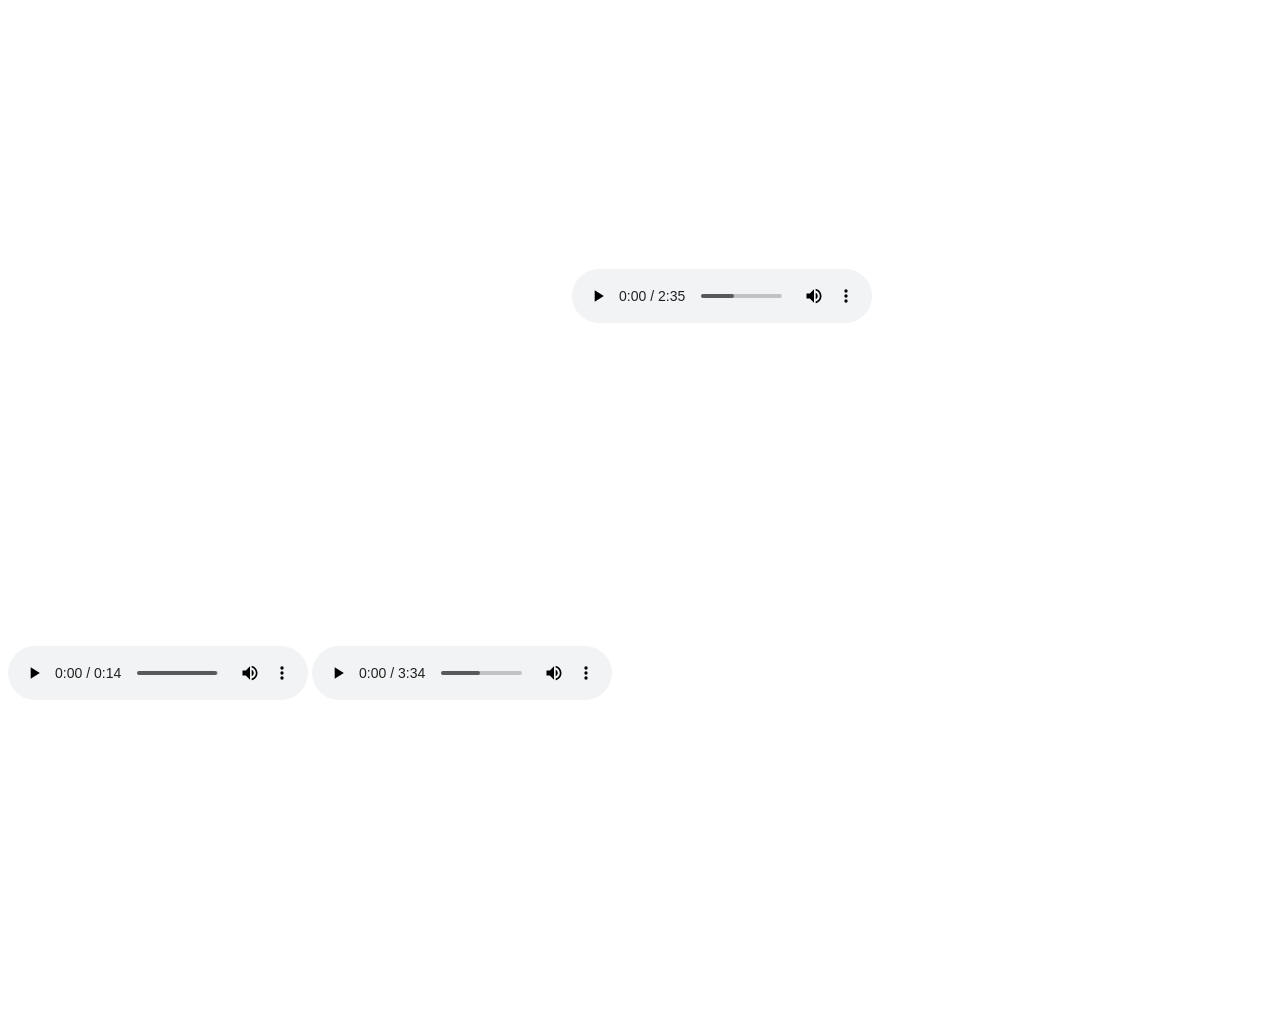
<file: day 12 ex 1/index.html>
<!DOCTYPE html>
<html lang="en">

<head>
    <meta charset="UTF-8">
    <meta name="viewport" content="width=device-width, initial-scale=1.0">
    <title>diff audios and videos</title>
</head>

<body>
    <iframe width="560" height="315" src="https://www.youtube.com/embed/VWCBZpvjZfc?si=CM8JiHWhiTJ3NQpB"
        title="YouTube video player" frameborder="0"
        allow="accelerometer; autoplay; clipboard-write; encrypted-media; gyroscope; picture-in-picture; web-share"
        referrerpolicy="strict-origin-when-cross-origin" allowfullscreen></iframe>
    <audio src="Naal_Nachna.mp3" controls></audio>
    <br>
    <iframe width="560" height="315" src="https://www.youtube.com/embed/vB0V3iCSzQw?si=XWC200CPDLWF40oW"
        title="YouTube video player" frameborder="0"
        allow="accelerometer; autoplay; clipboard-write; encrypted-media; gyroscope; picture-in-picture; web-share"
        referrerpolicy="strict-origin-when-cross-origin" allowfullscreen></iframe>
        <br>
    <audio src="_Kinna_Sona_Bhaag_Johnny_Kunal_Khemu_Hindi_Song_Ringtone_(by Fringster.com).mp3" controls></audio>
    <audio src="Nafrat.mp3" controls></audio>
    <br>
    <iframe width="560" height="315" src="https://www.youtube.com/embed/21WMM19El4o?si=sCjnP1OzCuT32paP&amp;start=4"
        title="YouTube video player" frameborder="0"
        allow="accelerometer; autoplay; clipboard-write; encrypted-media; gyroscope; picture-in-picture; web-share"
        referrerpolicy="strict-origin-when-cross-origin" allowfullscreen></iframe>
</body>

</html>
</file>
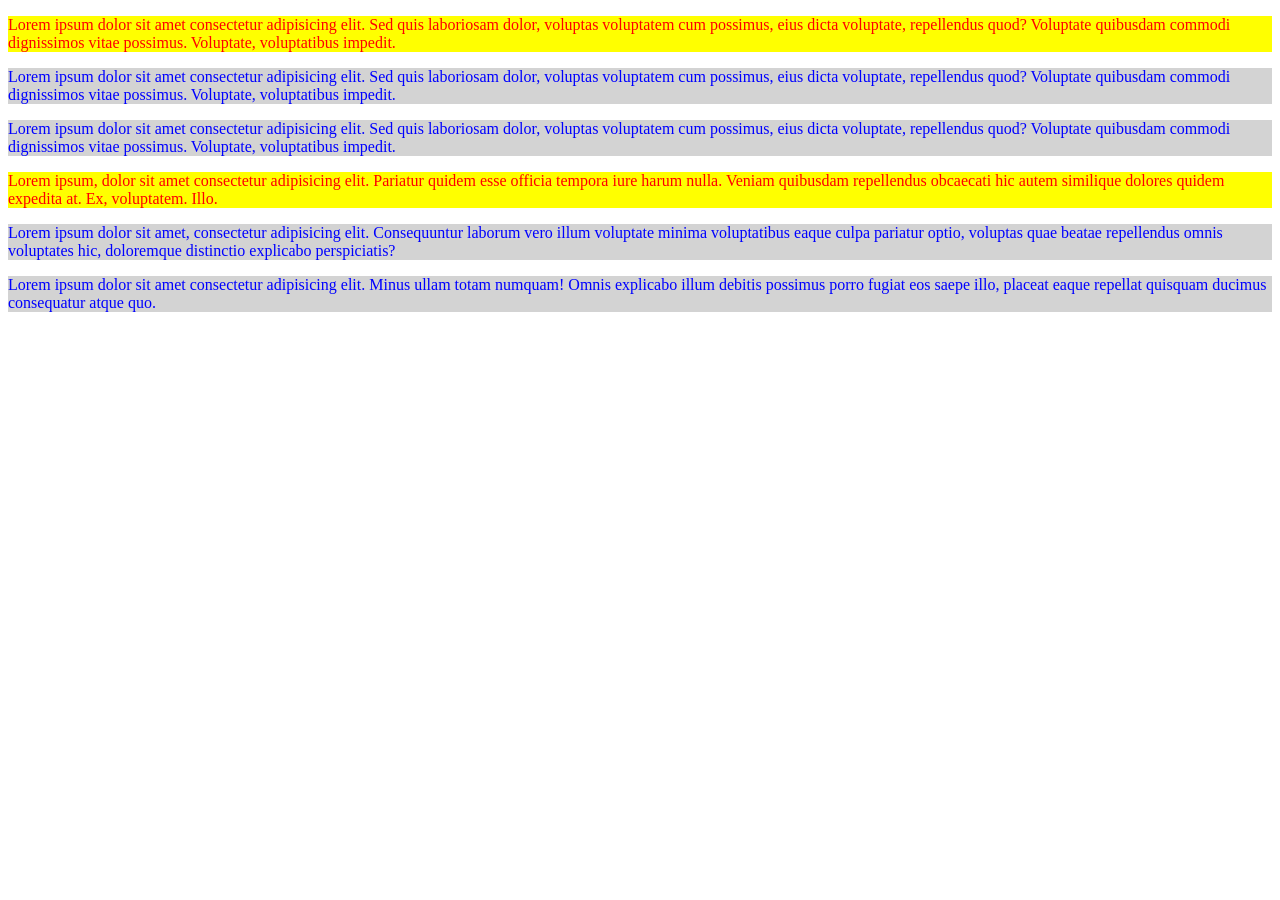
<file: day20 ex2 css/index.html>
<!DOCTYPE html>
<html lang="en">

<head>
    <meta charset="UTF-8">
    <meta name="viewport" content="width=device-width, initial-scale=1.0">
    <title>Document</title>
    <link rel="stylesheet" href="style.css">
   
</head>

<body>
    <div>
        <p >Lorem ipsum dolor sit amet consectetur adipisicing elit. Sed quis laboriosam dolor, voluptas voluptatem cum
            possimus, eius dicta voluptate, repellendus quod? Voluptate quibusdam commodi dignissimos vitae possimus.
            Voluptate, voluptatibus impedit.</p>
        <p >Lorem ipsum dolor sit amet consectetur adipisicing elit. Sed quis laboriosam dolor, voluptas voluptatem cum
            possimus, eius dicta voluptate, repellendus quod? Voluptate quibusdam commodi dignissimos vitae possimus.
            Voluptate, voluptatibus impedit.</p>
        <p >Lorem ipsum dolor sit amet consectetur adipisicing elit. Sed quis laboriosam dolor, voluptas voluptatem cum
            possimus, eius dicta voluptate, repellendus quod? Voluptate quibusdam commodi dignissimos vitae possimus.
            Voluptate, voluptatibus impedit.</p>
    </div>
    <div >
        <p>Lorem ipsum, dolor sit amet consectetur adipisicing elit. Pariatur quidem esse officia tempora iure harum
            nulla. Veniam quibusdam repellendus obcaecati hic autem similique dolores quidem expedita at. Ex,
            voluptatem. Illo.</p>
        <p>Lorem ipsum dolor sit amet, consectetur adipisicing elit. Consequuntur laborum vero illum voluptate minima
            voluptatibus eaque culpa pariatur optio, voluptas quae beatae repellendus omnis voluptates hic, doloremque
            distinctio explicabo perspiciatis?</p>
        <p>Lorem ipsum dolor sit amet consectetur adipisicing elit. Minus ullam totam numquam! Omnis explicabo illum
            debitis possimus porro fugiat eos saepe illo, placeat eaque repellat quisquam ducimus consequatur atque quo.
        </p>
    </div>
</body>

</html>
</file>
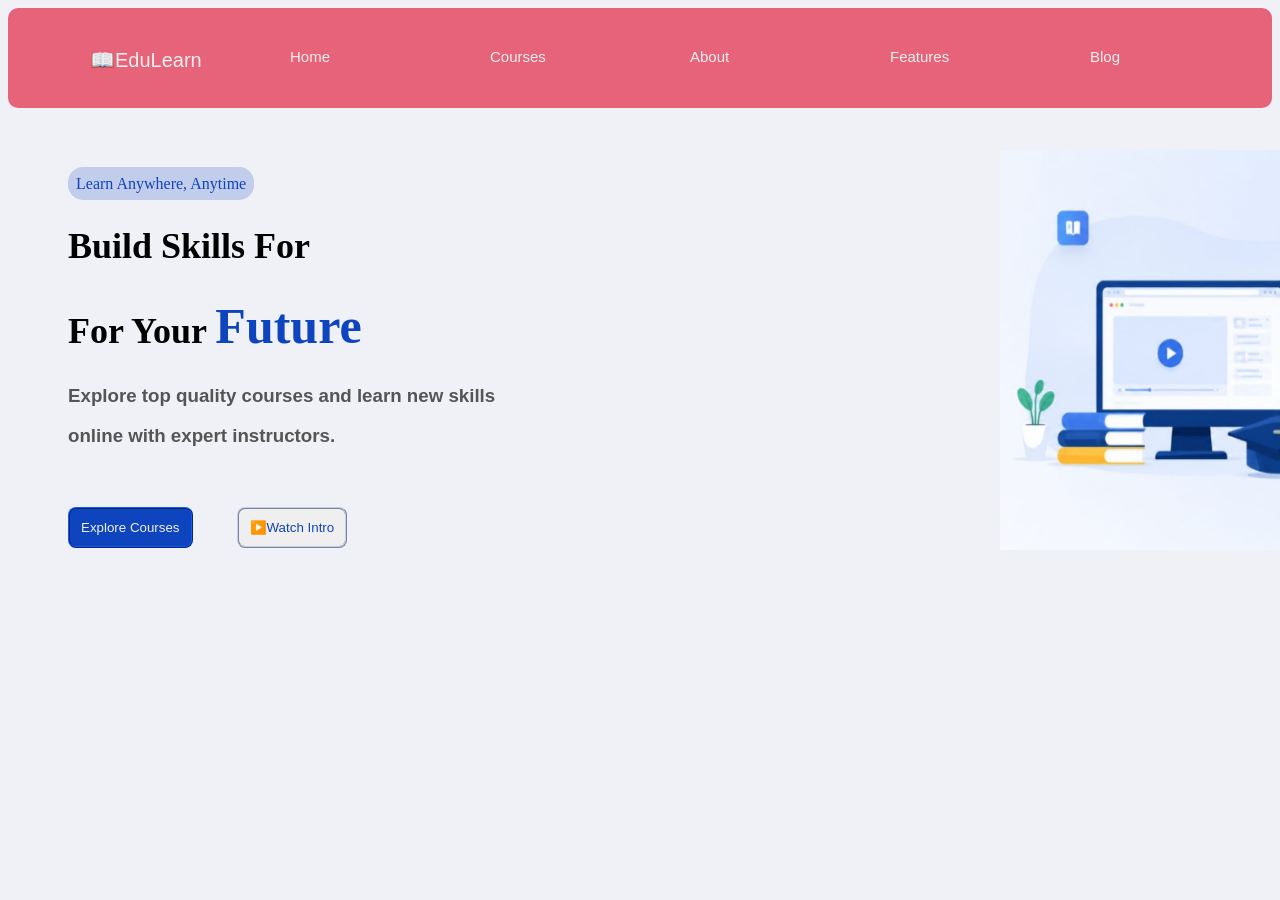
<file: day33 ex4 nav bar/index.html>
<!DOCTYPE html>
<html lang="en">
<head>
    <meta charset="UTF-8">
    <meta name="viewport" content="width=device-width, initial-scale=1.0">
    <title></title>
    <link rel="stylesheet" href="style.css">
</head>
<body>
    <nav class="hac">
        
        <div class="up">
            <span class="first">📖EduLearn</span>
            <span class="a">Home </span>
            <span class="b">Courses</span>
            <span class="c">  About</span>
            <span class="d">  Features</span>
            <span class="e">  Blog</span>
            <span class="f"> Contact</span> 
            <button class="g">Sign Up</button>
        </div>
        <div class="content">
            <span class="tag">Learn Anywhere, Anytime</span>
            <span class="head"><h1>Build Skills For</h1></span>
            <span class="head"><h1>For Your <span class="shead">Future</span></h1></span>
            <span><h3 class="below">Explore top quality courses and learn new skills</h3></span>
            <span><h3 class="below">online with expert instructors.</h3></span>
        </div>
        <div>
            <img src="WhatsApp Image 2026-05-26 at 20.05.07.jpeg" alt="" srcset="">
        </div>
        <div class="decide">
            <button class="taga">Explore Courses</button>
            <button class="tagb">▶️Watch Intro</button>
        </div>
        <div>
            <!-- <span>
                <h5>100+ Courses</h5>
                <h6>High quality content</h6>
            </span> -->

        </div>
        
     </nav>
        
        

   
</body>
</html>
</file>
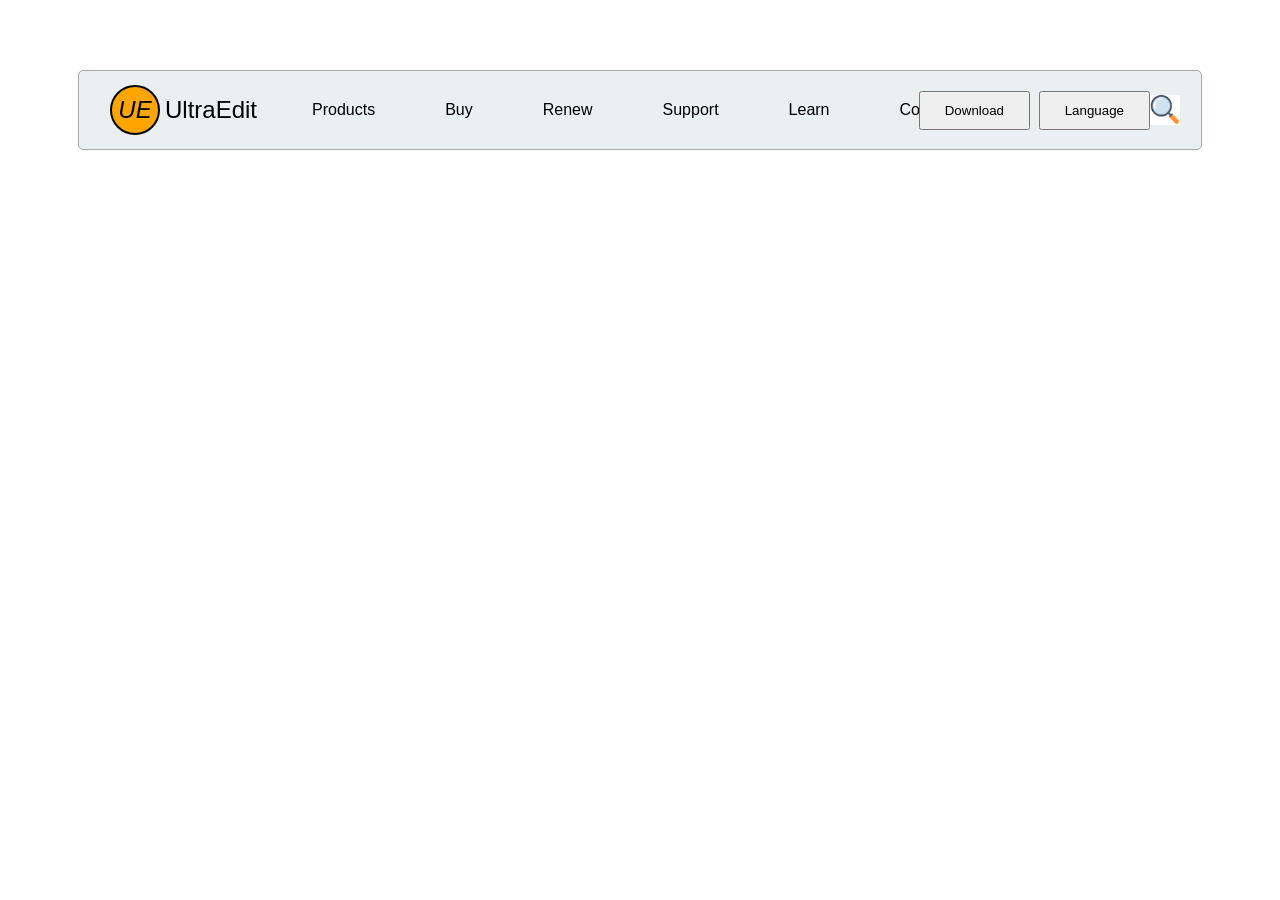
<file: day41 ex6 navbar using flex box/index.html>
<!DOCTYPE html>
<html lang="en">
<head>
    <meta charset="UTF-8">
    <meta name="viewport" content="width=device-width, initial-scale=1.0">
    <title>Document</title>
    <link rel="stylesheet" href="style.css">
</head>
<body>
    <nav>
        <div class="logop">UE</div>
        <div class="logo">UltraEdit</div>
        <div>Products</div>
        <div>Buy</div>
        <div>Renew</div>
        <div>Support</div>
        <div>Learn</div>
        <div>Company</div>
        <button class="b1">Download</button>
        <button class="b2">Language</button>
        <div class="sicon">
            <img src="Screenshot 2026-05-28 134032.png" alt="" width="30px" height="30px" >
        </div>
    </nav>
</body>
</html>
</file>
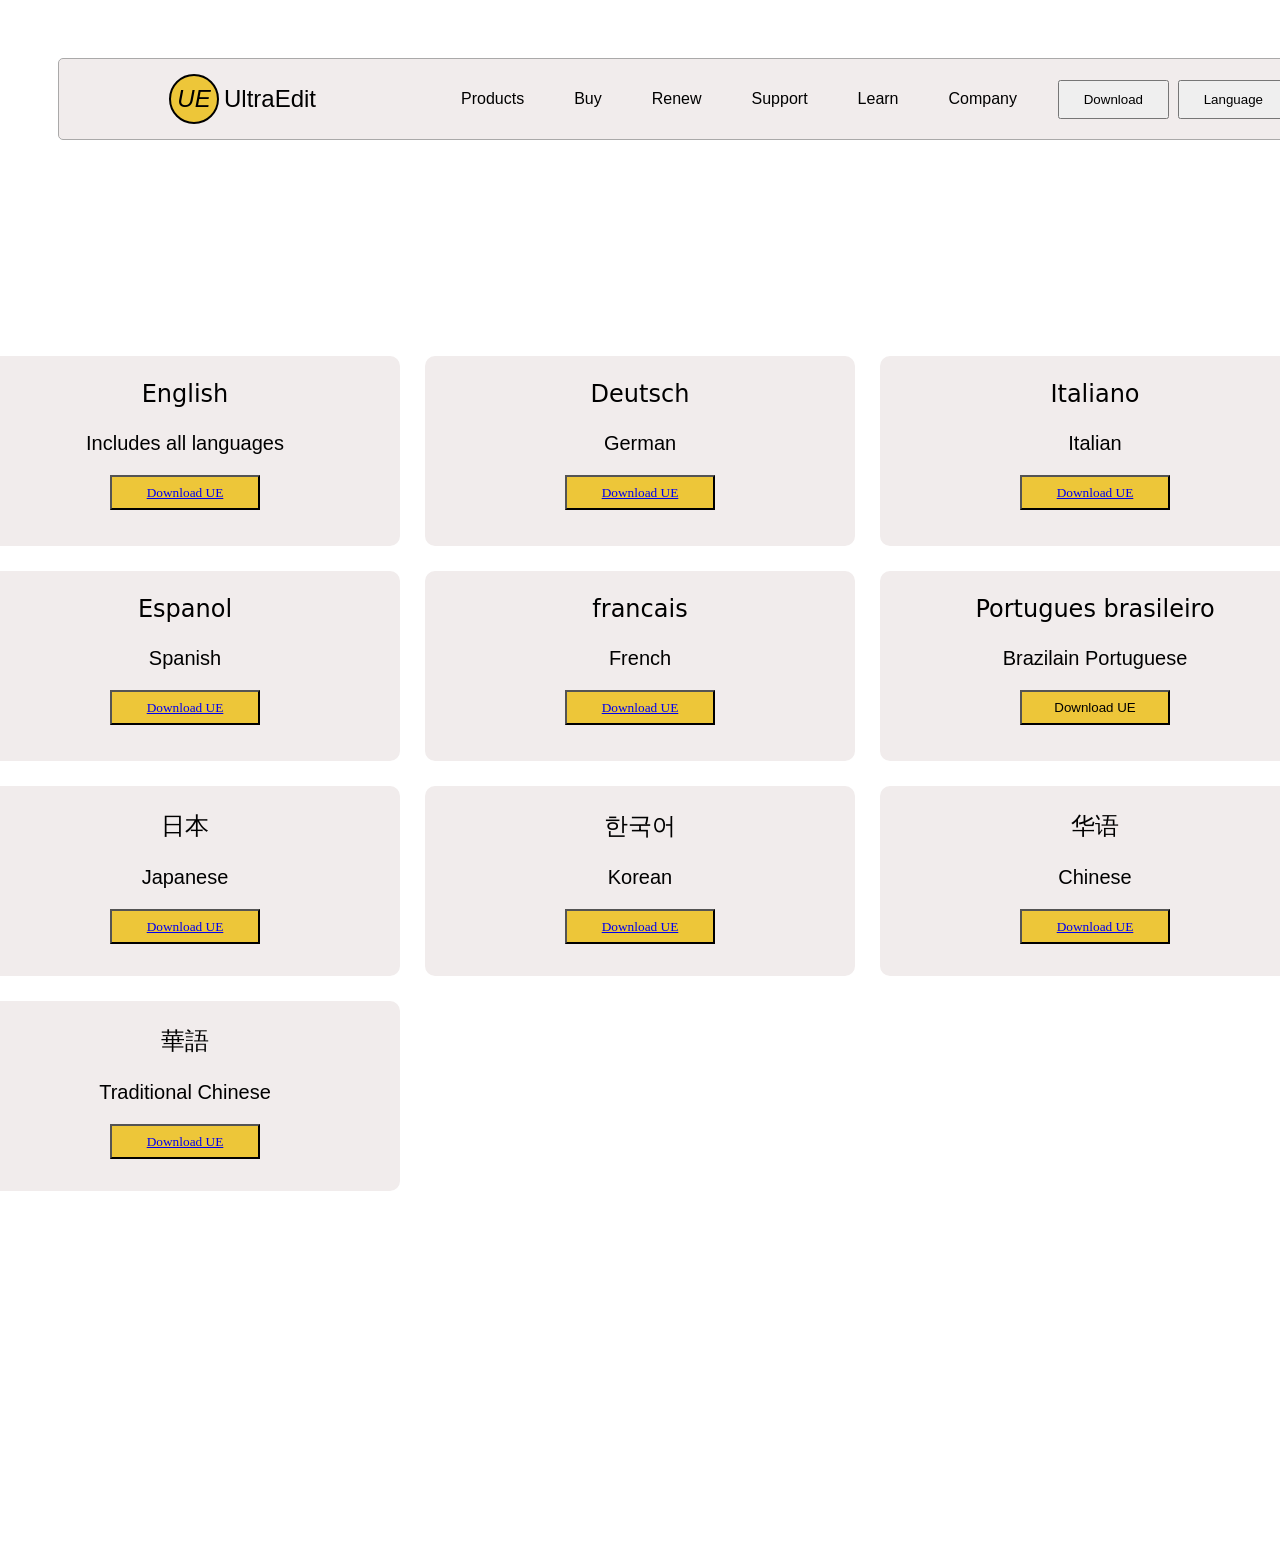
<file: day44 ex 7/index.html>
<!DOCTYPE html>
<html lang="en">

<head>
    <meta charset="UTF-8">
    <meta name="viewport" content="width=device-width, initial-scale=1.0">
    <title>Document</title>
    <link rel="stylesheet" href="style.css">
</head>

<body>
    <nav>
        <div class="logop">UE</div>
        <div class="logo">UltraEdit</div>
        <div>Products</div>
        <div>Buy</div>
        <div>Renew</div>
        <div>Support</div>
        <div>Learn</div>
        <div>Company</div>
        <button class="b1">Download</button>
        <button class="b2">Language</button>
        <div class="sicon">
            <img src="Screenshot 2026-05-28 134032.png" alt="" width="30px" height="30px">
        </div>
    </nav>
    <div class="container">
        <div class="box box1">
            <p class="p1">English</p>

            <p class="p2">Includes all languages</p>
             <button class="b"><a class="a" href="ue_allinone.exe">Download UE</a></button>
        </div>
        <div class="box">
            <p>Deutsch</p>

            <p class="p2">German</p>
            <button class="b"><a class="a" href="ue_german_64.exe">Download UE</a></button>


        </div>
        <div class="box">
            <p>Italiano</p>
            <p class="p2">Italian</p>
            <button class="b"><a class="a" href="ue_italian_64.exe">Download UE</a></button>
        </div>
        <div class="box">
            <p>Espanol</p>
            <p class="p2">Spanish</p>
            <button class="b"><a class="a" href="ue_spanish_64.exe">Download UE</a></button>
        </div>
        <div class="box">
            <p>francais</p>
            <p class="p2">French</p>
            <button class="b"><a class="a" href="ue_french_64.exe">Download UE</a></button>
        </div>
        <div class="box">
            <p>Portugues brasileiro</p>
            <p class="p2">Brazilain Portuguese</p>
            <button class="b"><a class="a" href="ue_portuguese_64.exe"></a>Download UE</button>
        </div>
        <div class="box">
            <p>日本</p>
            <p class="p2">Japanese</p>
            <button class="b"><a class="a" href="ue_japanese_64.exe">Download UE</a></button>
        </div>
        <div class="box">
            <p>한국어</p>
            <p class="p2">Korean</p>
            <button class="b"><a class="a" href="ue_korean_64.exe">Download UE</a></button>

            
        </div>
        <div class="box">
            <p>华语</p>
            <p class="p2">Chinese</p>
            <button class="b"><a class="a" href="ue_chinese_64.exe">Download UE</a></button>
        </div>
        <div class="box">
            <p>華語</p>
            <p class="p2">Traditional Chinese</p>
            <button class="b"><a class="a" href="ue_chinese_traditional_64.exe">Download UE</a></button>
        </div>

    </div>
</body>

</html>
</file>
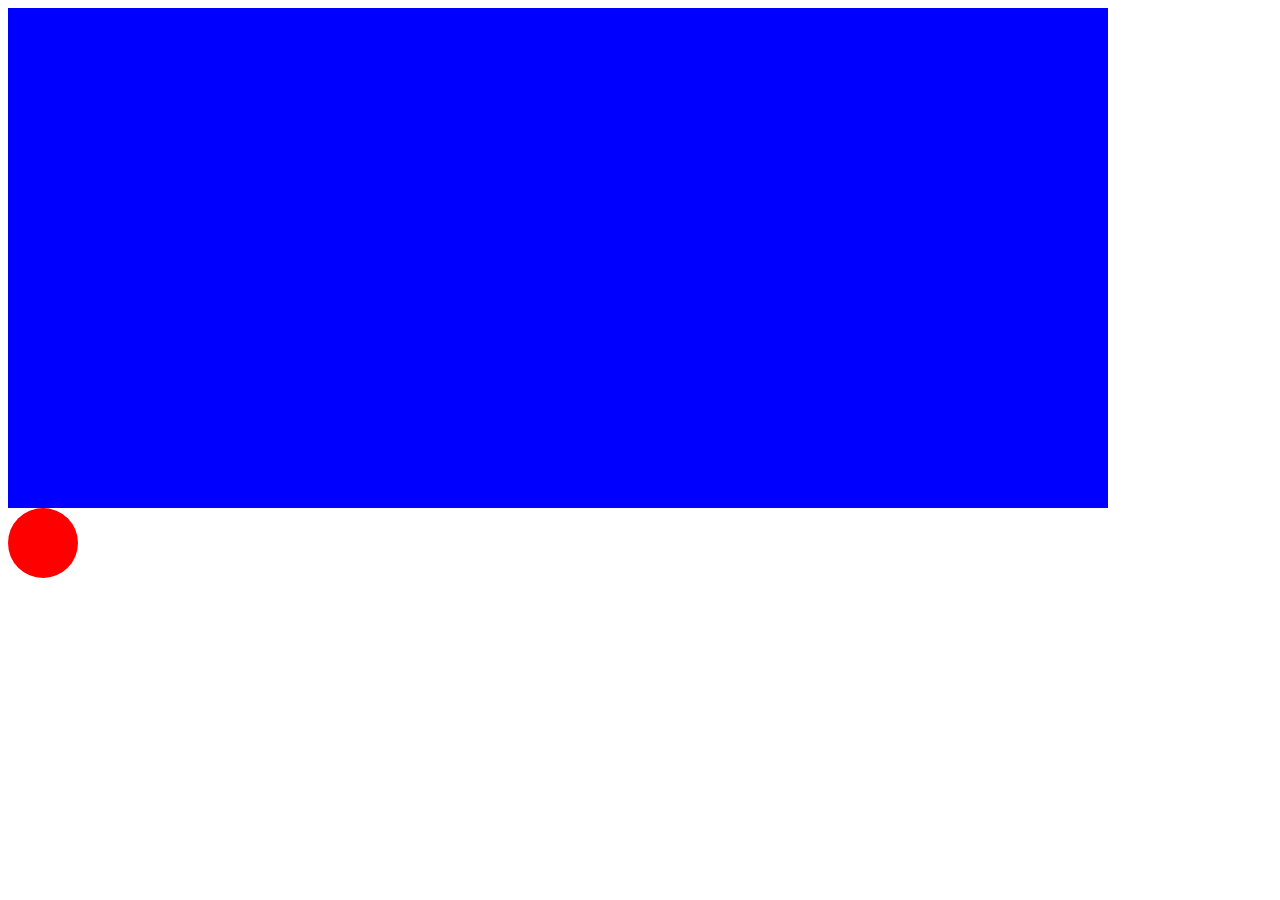
<file: day48 bounce animation/index.html>
<!DOCTYPE html>
<html lang="en">
<head>
    <meta charset="UTF-8">
    <meta name="viewport" content="width=device-width, initial-scale=1.0">
    <title>Document</title>
    <link rel="stylesheet" href="style2.css">
</head>
<body>
    <div class="container">
        <div class="ball"></div>
    </div>
</body>
</html>
</file>
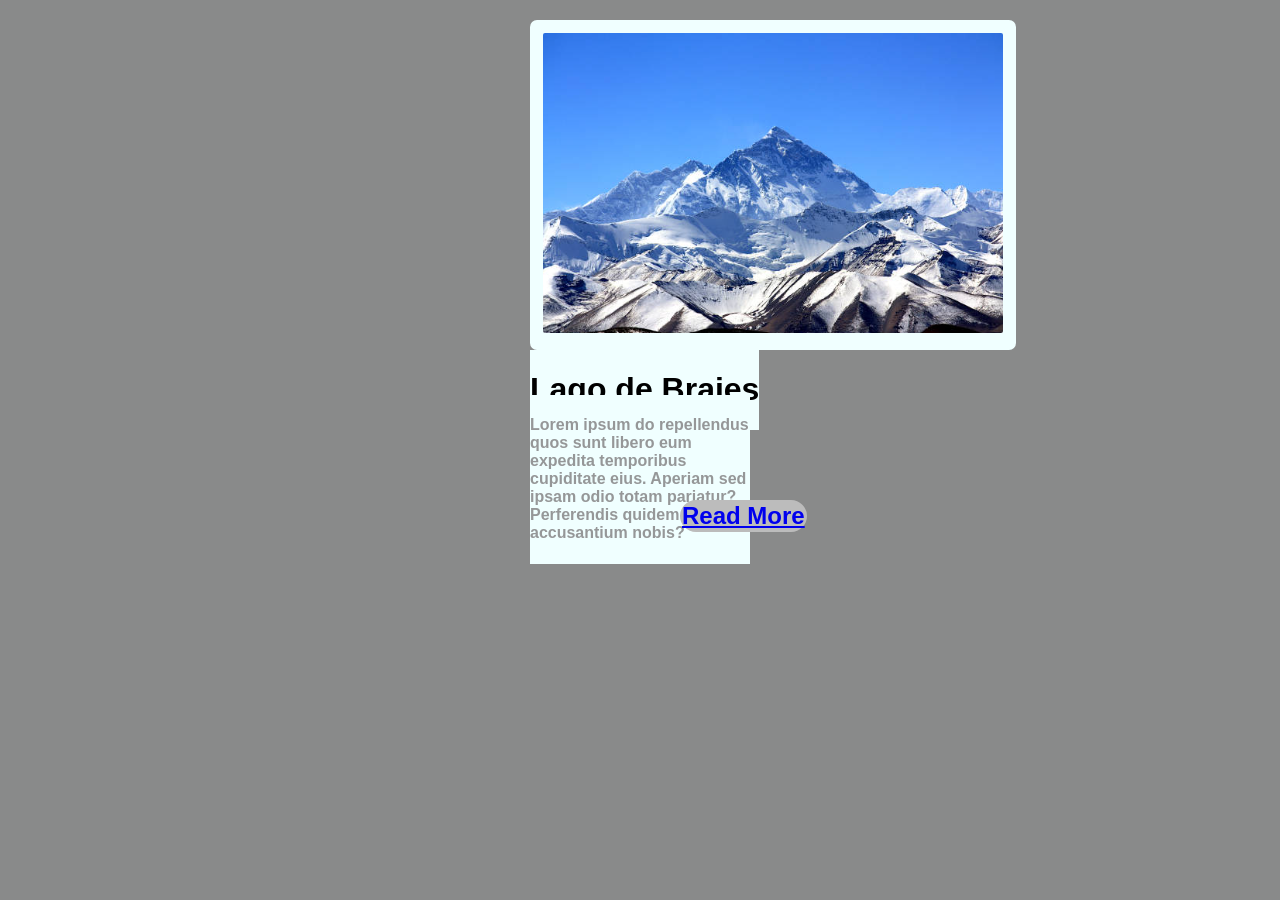
<file: day29 ex3 css/index .html>
<!DOCTYPE html>
<html lang="en">

<head>
    <meta charset="UTF-8">
    <meta name="viewport" content="width=device-width, initial-scale=1.0">
    <title></title>
    <link rel="stylesheet" href="style.css">
    

</head>

<body>
    <div class="parent">
        <div class="box">
            <img src="card.png" alt="" srcset="">
    
        </div>
        <div class="anbox1">
            Nature
        </div>
        <div class="anbox2">
            Lake
        </div>
        <div class="box2">
            <h1>Lago de Braies</h1>
        </div>
        <div class="box3">
            <h4>Lorem ipsum do repellendus quos sunt
                libero eum expedita temporibus cupiditate eius. Aperiam sed ipsam odio totam pariatur? Perferendis quidem
                accusantium nobis?</h4>
    
           
        </div>
        <div >
             <h2>
                <a href="http://www.wikipedia.com" class="bbox"> Read More </a>
            </h2>
        </div>
        
    </div>
    
         
</body>

</html>
</file>
<file: day20 ex2 css/style.css>
p:first-child {
    color: red;
    background-color: yellow;
}
div p {
    color: blue;
    background-color: lightgray;
}
</file>
<file: day33 ex4 nav bar/style.css>
:root{
    --color: rgb(56, 227, 56);
   --seccolor:  rgb(15, 68, 191);
   --bcolor: rgb(231, 99, 121);
   --tcolor: rgb(242, 239, 239);
   --ocolor:rgb(194, 205, 236);
   
}
body{
    background-color: rgb(239, 241, 247);
}

.up{
    color: var(--tcolor);
    background-color: var(--bcolor);
    text-align: center;
    height: 100px;
    border-radius: 10px;
}
.up:hover{
    color: darkcyan;
}
.first{font-family: 'Franklin Gothic Medium', 'Arial Narrow', Arial, sans-serif;
    font-size: 20px;
    position: absolute;
    left: 50px;
    padding: 40px;

}
.a{
    font-family: 'Poppins' , sans-serif;
    font-size: 15px;
    position: absolute;
    left: 250px;
    padding: 40px;
}


.b{
    font-family: 'Franklin Gothic Medium', 'Arial Narrow', Arial, sans-serif;
    font-size: 15px;
    position: absolute;
    left: 450px;
    padding: 40px;
}
.c{
    font-family: 'Franklin Gothic Medium', 'Arial Narrow', Arial, sans-serif;
    font-size: 15px;
    position: absolute;
    left: 650px;
    padding: 40px;
}
.d{
    font-family: 'Franklin Gothic Medium', 'Arial Narrow', Arial, sans-serif;
    font-size: 15px;
    position: absolute;
    left: 850px;
    padding: 40px;
}
.e{
    font-family: 'Franklin Gothic Medium', 'Arial Narrow', Arial, sans-serif;
    font-size :15px;
    position: absolute;
    left: 1050px;
    padding: 40px;
}
.f{
    font-family: 'Franklin Gothic Medium', 'Arial Narrow', Arial, sans-serif;
    font-size :15px;
    position: absolute;
    left: 1250px;
    padding: 40px;
}
.g{font-family: 'Times New Roman', Times, serif;
    font-size :17px;
    position: absolute;
    top: 15px;
    left: 1400px;
    padding: 6px;
    margin: 19px;
    border-radius: 5px;
    background-color: var(--seccolor);
    color: var(--tcolor);

}
.content{
    margin: 60px;
}
.tag{
    color:var(--seccolor) ;
    background-color:var(--ocolor) ;
    border-radius: 15px;
    padding: 8px;
}
.head{
    font-size: x-large;
}
.shead{
    font-size: 50px;
    color: var(--seccolor);
}
/* .sheadb{
   
    color: var(--seccolor);
} */
.below{
    font-family: 'Franklin Gothic Medium', 'Arial Narrow', Arial, sans-serif;
    color: var(--ocolor);
    color: #555;
}
img{
    height:400px;
    width: 400px;
    position: absolute;
    left: 1000px;
    top: 150px;
}
.taga{
    left: 50px;
   padding: 11px;
   margin-left:60px ;
   border-radius: 8px;
   border-style: ridge;
   border-color: var(--seccolor);
   color: var(--tcolor);
   background-color:var(--seccolor) ;
}
.taga:hover{ 
    color: darkturquoise;
    transition: 0.3s;

}
.tagb{
    left: 10px;
    padding: 11px;
   margin-left:40px ;
   border-radius: 8px;
   border-style: ridge;
   color: var(--seccolor);
   border-color: var(--ocolor);
}
.tagb:hover{
    color: darkturquoise;
    transition: 0.3s;

}
</file>
<file: day41 ex6 navbar using flex box/style.css>
nav{
    display: flex;
    justify-content: center;
    
    align-items: center;
    gap: 70px;
    background-color: rgb(234, 239, 241);
    padding: 30px;
    margin: 70px;
    border: 1px solid rgb(170, 169, 169);
    border-radius: 5px;
    font-family: 'poppins',sans-serif;
}
.logo{
    position: absolute;
    left: 165px;
    font-size: x-large;
    font-family:'Franklin Gothic Medium', 'Arial Narrow', Arial, sans-serif;
    font-weight: 300;
    
    
   
}
.logop{
    position: absolute;
    left: 110px;
    height: 30px;
    width: 30px;
    border-radius: 50%;
    border: 2px solid black;
    display: flex;
    justify-content: center;
    
    align-items: center;
    font-size: x-large;
    font-family: 'Franklin Gothic Medium', 'Arial Narrow', Arial, sans-serif;
    padding: 8px 8px;
    background-color: orange;
   font-style: italic;

}
.b1{
     padding: 10px 24px;
     position: absolute;
     right: 250px;
     font-family: 'poppins',sans-serif;

}
.b2{
     padding: 10px 24px;
     position: absolute;
     right: 130px;
     font-family: 'poppins',sans-serif;


}
.b1:hover{
    background-color: orange;
}
.b2:hover{
    background-color: orange;
}
.sicon{
    position: absolute;
    right: 100px;
    display: flex;
    justify-content: center;
    
    align-items: center;

}
</file>
<file: day44 ex 7/style.css>
nav{
    display: flex;
    justify-content: center;
    position: fixed;
    align-items: center;
    gap: 50px;
    background-color: rgb(241, 236, 236);
    padding: 30px;
    margin:  50px;
    border: 1px solid rgb(170, 169, 169);
    border-radius: 5px;
    font-family: 'poppins',sans-serif;
    height: 20px;
    width: 1300px;
}
.logo{
    position: absolute;
    left: 165px;
    font-size: x-large;
    font-family:'Franklin Gothic Medium', 'Arial Narrow', Arial, sans-serif;
    font-weight: 190;
    
    
   
}
.logop{
    position: absolute;
    left: 110px;
    height: 30px;
    width: 30px;
    border-radius: 50%;
    border: 2px solid black;
    display: flex;
    justify-content: center;
    
    align-items: center;
    font-size: x-large;
    font-family: 'Franklin Gothic Medium', 'Arial Narrow', Arial, sans-serif;
    padding: 8px 8px;
    background-color: rgb(237, 198, 57);
   font-style: italic;

}
.b1{
     padding: 10px 24px;
     position: absolute;
     right: 250px;
     font-family: 'poppins',sans-serif;

}
.b2{
     padding: 10px 24px;
     position: absolute;
     right: 130px;
     font-family: 'poppins',sans-serif;


}
.b1:hover{
    background-color: rgb(237, 198, 57);
}
.b2:hover{
    background-color: rgb(237, 198, 57);
}
.sicon{
    position: absolute;
    right: 100px;
    display: flex;
    justify-content: center;
    
    align-items: center;

}
.container{
    
   display: grid;
    height: 170vh;
    width: 150wh;
   
    
    grid-template-columns: 430px 430px 430px;
    grid-template-rows: 190px 190px 190px;
   
    row-gap: 25px;
    column-gap: 25px;
    place-content: center;
}
.box{
    
    width: 430px;
    height: 190px;
    border-radius: 10px;
    background-color: rgb(241, 236, 236);
    text-align: center;
    font-size: x-large;
    font-family: system-ui, -apple-system, BlinkMacSystemFont, 'Segoe UI', Roboto, Oxygen, Ubuntu, Cantarell, 'Open Sans', 'Helvetica Neue', sans-serif;
    
   
   
    
}
.p2{
    font-size: 20px;
    font-family: 'Trebuchet MS', 'Lucida Sans Unicode', 'Lucida Grande', 'Lucida Sans', Arial, sans-serif;
}
.b{
    width: 150px;
    height: 35px;
    background-color:rgb(237, 198, 57);
}
.a{
    font-family: Cambria, Cochin, Georgia, Times, 'Times New Roman', serif;
}
@media (max-width:768px){
    .container{
        grid-template-columns: 1fr;
    }
}
</file>
<file: day48 bounce animation/style2.css>
.container{
    height: 500px;
    width: 1100px;
    background-color: blue;
    align-items: end;
    /* justify-content: end; */
    place-content: end;
    position: relative;
}
.ball{
    height: 70px;
    width: 70px;
    background-color: red;
    border-radius: 70px;
    position: absolute;
    animation: animatex 3s linear infinite ,
               animatey 1s ease-out infinite alternate
}
@keyframes animatex {
    from{
        left: 0;
    }
    to{
        left: 100%;
    }
    
}
@keyframes animatey {
    from{
        bottom: 0;
    }
    to{
        bottom: 100%;
    }
    
}
</file>
<file: day29 ex3 css/style.css>
body{
    background-color: rgb(137, 138, 138);
}
/* .div{
    background-attachment: white;
} */
/* .parent{
    background-color: azure;
    position: sticky;
    left: 530px;
    top:325px ;
    width: 344px;
    height: 245px;
    border-radius: 7px; */
    

/* } */
div img{
    border-radius: 7px;
    background-color: azure;
    margin: 8px;
    padding: 5px;
    
}


.box{
    padding: 0;
    margin: 0;
     background-color: azure;
    position: absolute;
    left: 530px;
    border-color: azure;
    border-radius: 7px;
    

}
.anbox1{
    margin: 0;
    padding: 0;
     background-color: azure;
    position: absolute;
    left: 575px;
    top:350px ;
    color: rgb(172, 171, 170);
    border: 3px solid rgb(237, 233, 233);
    border-radius: 200px;
    display: flex;
    justify-content: center;
    align-items: center;
    
}
.anbox2{
    margin: 0;
    padding: 0;
     background-color: azure;
    position: absolute;
    left: 625px;
    top:350px ;
    color: rgb(172, 171, 170);
    border: 3px solid rgb(237, 233, 233);;
    border-radius: 200px;
    display: flex;
    justify-content: center;
    align-items: center;
}
.box2{
    margin: 0;
    padding: 0;
     background-color: azure;
    position: absolute;
    left: 530px;
    top:350px ;
}
.box2{
    margin: 0;
    padding: 0;
     background-color: azure;
    position: absolute;
    left: 530px;
    top:350px ;
    font-family: Arial, Helvetica, sans-serif;
}
.box3{
    margin: 0;
    padding: 0;
     background-color: azure;
    position: absolute;
    left: 530px;
    top:395px ;
    right: 530px;
    font-family: 'Gill Sans', 'Gill Sans MT', Calibri, 'Trebuchet MS', sans-serif;
    color: rgb(149, 151, 152);
}
/* .box4{
    margin: 0;
    padding: 0;
    position: absolute;
    left: 680px;
    top:500px ;
    
    font-family: 'Gill Sans', 'Gill Sans MT', Calibri, 'Trebuchet MS', sans-serif;
    /* color: rgb(149, 151, 152); */
    /* position: absolute;
    border-radius: 200px; */ 
    

/* } */
.bbox{
     margin: 0;
    padding: 0;
     background-color: azure;
    position: absolute;
    left: 680px;
    top:500px ;
    
    font-family: 'Gill Sans', 'Gill Sans MT', Calibri, 'Trebuchet MS', sans-serif;
    /* color: rgb(149, 151, 152); */
    position: absolute;
    border: 2px solid rgb(188, 188, 188);
    border-radius: 50px;
    background-color:  rgb(188, 188, 188);

}
</file>
